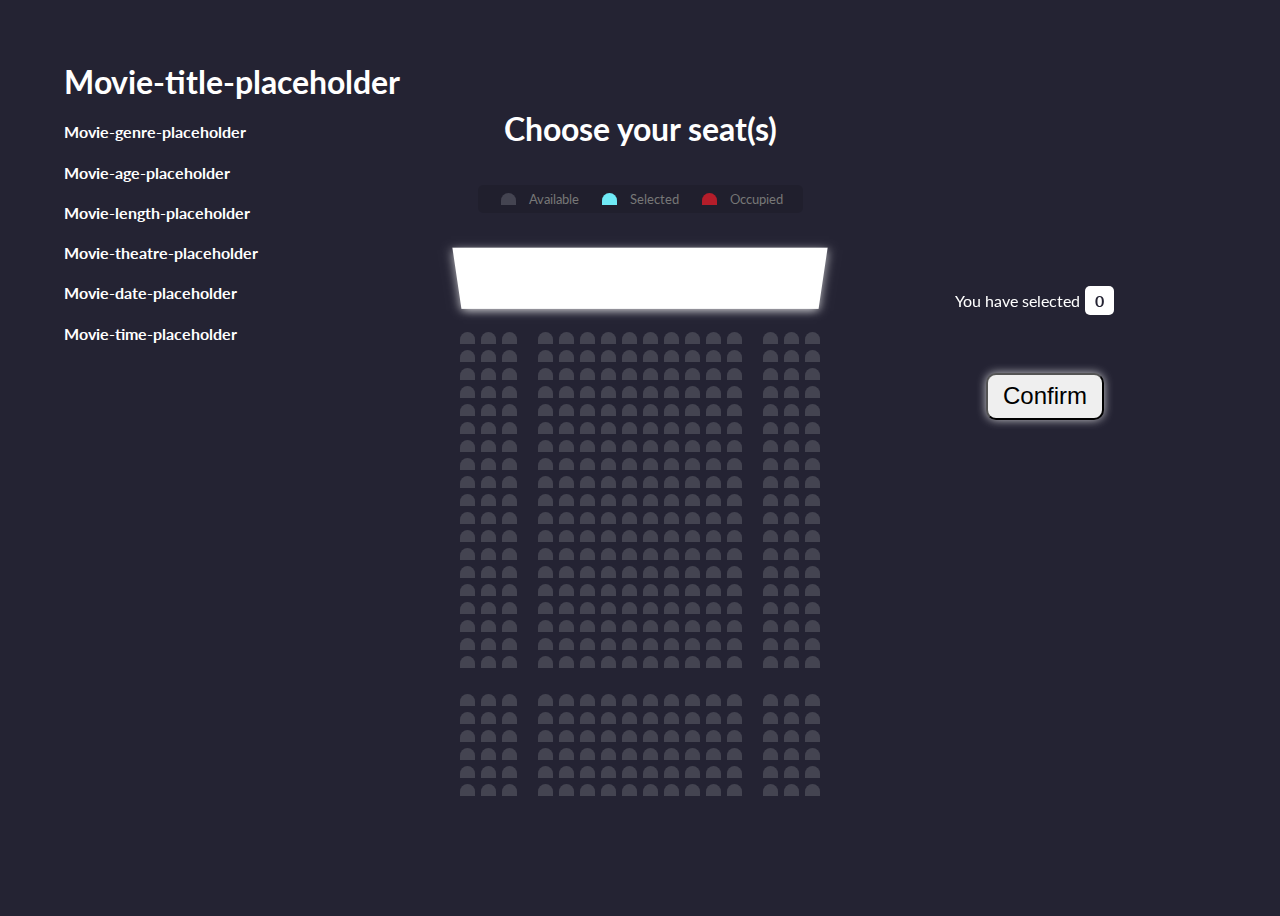
<file: html/index.html>
<!DOCTYPE html>
<html lang="en">
<head>
    <meta charset="UTF-8" />
    <title>Movie Seat Booking</title>
    <link rel="stylesheet" href="../css/style.css">
</head>
<body>

<div id="movie-details">
    <h1 id="title">Movie-title-placeholder</h1>
    <h4 id="genre">Movie-genre-placeholder</h4>
    <h4 id="age">Movie-age-placeholder</h4>
    <h4 id="length">Movie-length-placeholder</h4>
    <h4 id="theatre">Movie-theatre-placeholder</h4>
    <h4 id="date">Movie-date-placeholder</h4>
    <h4 id="time">Movie-time-placeholder</h4>
</div>

<div class="loading-screen" id="loading-screen">
    <div class="spinner"></div>
    <p>Loading...</p>
</div>

<h1 id="chooseSeatHeader">Choose your seat(s)</h1>
<ul class="showcase">
    <li>
        <div class="seat"></div>
        <small>Available</small>
    </li>

    <li>
        <div class="seat selected"></div>
        <small>Selected</small>
    </li>

    <li>
        <div class="seat booked"></div>
        <small>Occupied</small>
    </li>
</ul>

<div class="container">
    <div class="screen"></div>

</div>

<div id="text">
    <p class="text">
        You have selected<span id="count">0</span>
    </p>
</div>

<div id="btn">
    <button>Confirm</button>
</div>

</body>
<script src="../script/script.js"></script>
</html>
</file>
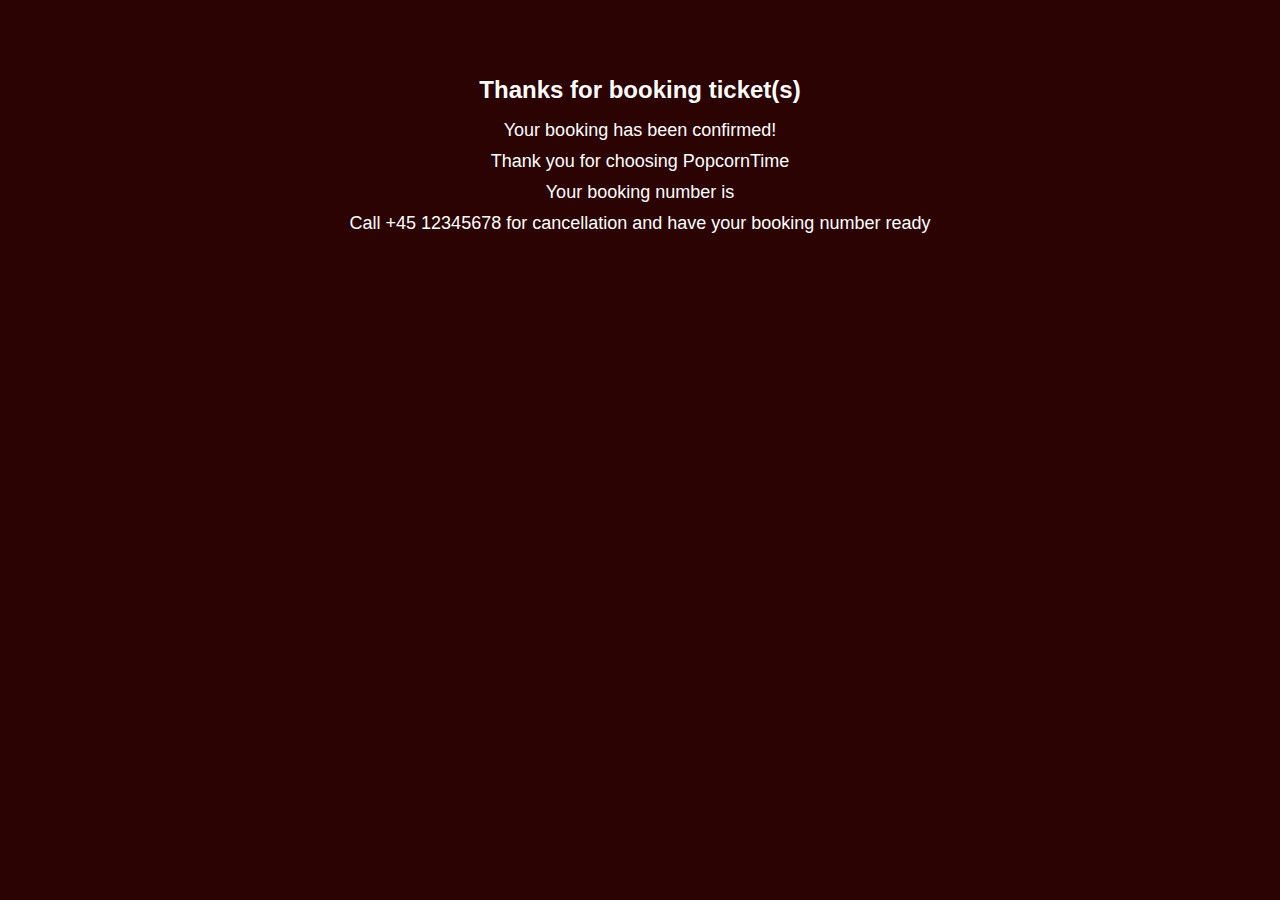
<file: HTML/bookingConfirmed.html>
<!DOCTYPE html>
<html>
<head>
  <title>Confirmed Screen</title>
  <link rel="stylesheet" href="../CSS/bookingConfirmed.css">
</head>
<body>
  <h1>Thanks for booking ticket(s) <span id="movie-title"></span></h1>
  <p>Your booking has been confirmed!</p>
  <p>Thank you for choosing PopcornTime</p>
  <p>Your booking number is <span id="booking-id"></span></p>
  <p>Call +45 12345678 for cancellation and have your booking number ready</p>



</body>
</html>
  <script src="../JS/bookingConfirmed.js"></script>
</file>
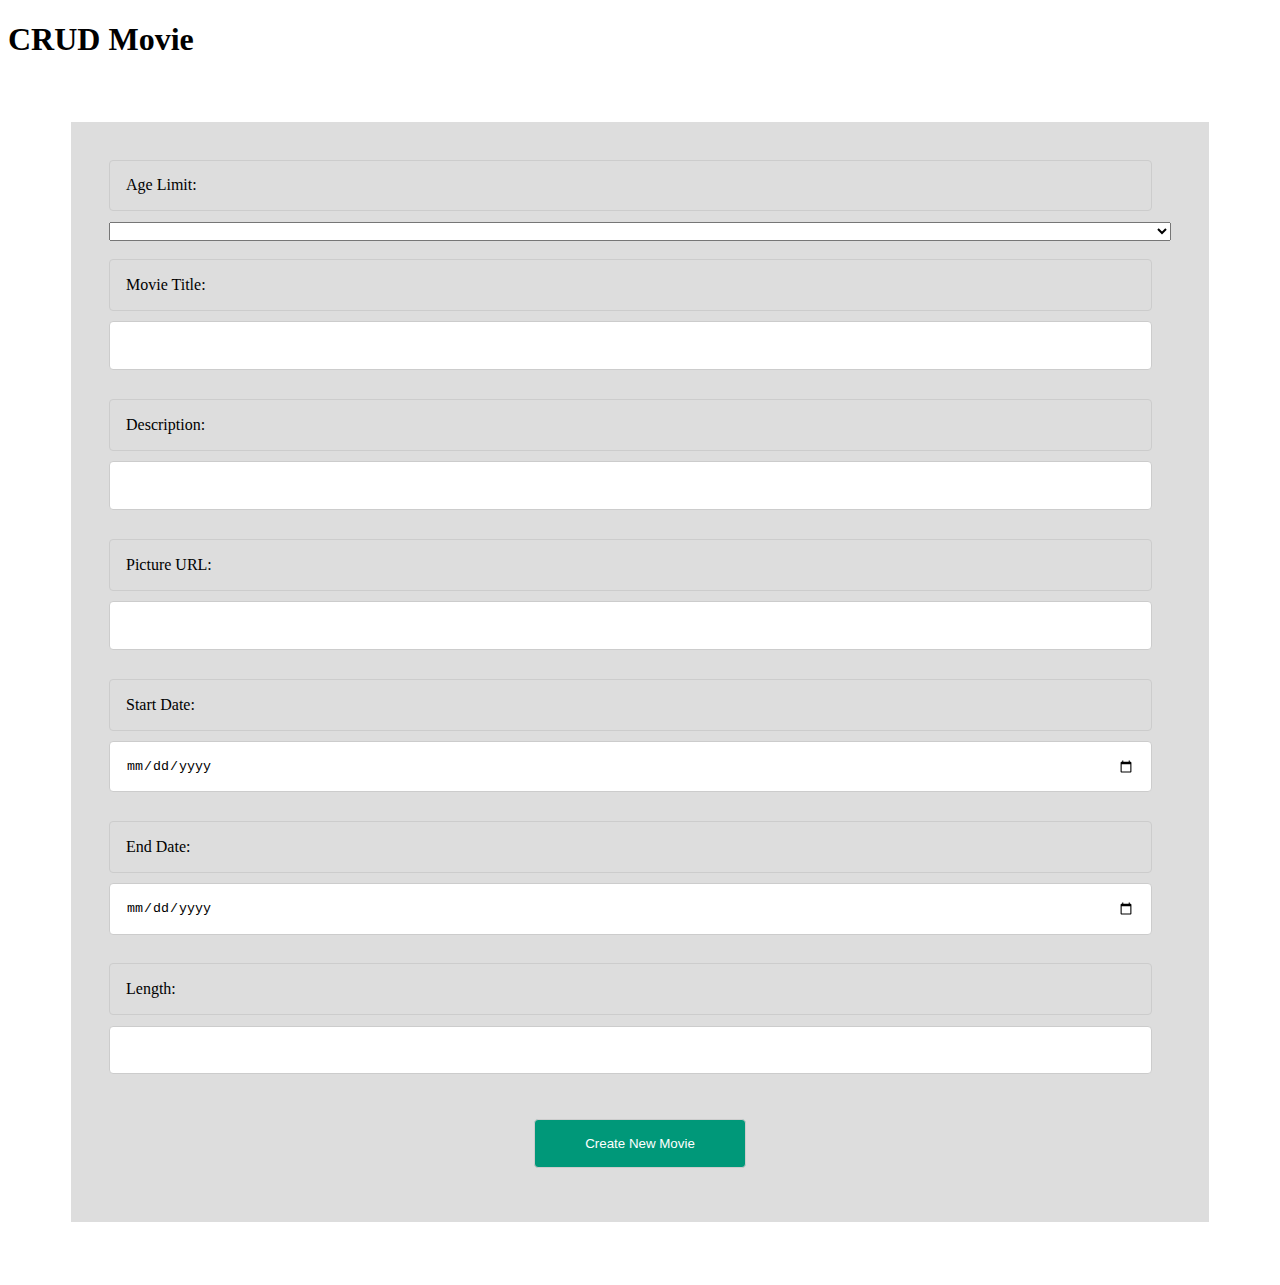
<file: HTML/createMovie.html>
<!DOCTYPE html>
<html lang="en">
<head>
    <meta charset="UTF-8">
    <title>Title</title>
    <link rel="stylesheet" href="../CSS/createMovie.css">
</head>
<body>

<h1>CRUD Movie</h1>
<div class="form-container">
    <form class="form-group">

        <label class="form-lab" for="inpAgeLimitId">Age Limit:</label>
        <select id="inpAgeLimitId"></select><br>

        <label class="form-lab" for="inpTitle">Movie Title:</label>
        <input id="inpTitle" type="text"><br>

        <label class="form-lab" for="inpDescription">Description:</label>
        <input id="inpDescription" type="text"><br>

        <Label class="form-lab" for="inpPicture">Picture URL:</Label>
        <input id="inpPicture" type="text"><br>

        <label class="form-lab" for="inpStartDate">Start Date:</label>
        <input id="inpStartDate" type="date"><br>

        <label class="form-lab" for="inpEndDate">End Date:</label>
        <input id="inpEndDate" type="date"><br>

        <label class="form-lab" for="inpLength">Length:</label>
        <input id="inpLength" type="number"><br>

        <button id="btnPostMovie" type="button">Create New Movie</button>
    </form>
</div>

<script type="module" src="../JS/admin/createMovie.js"></script>
</body>
</html>
</file>
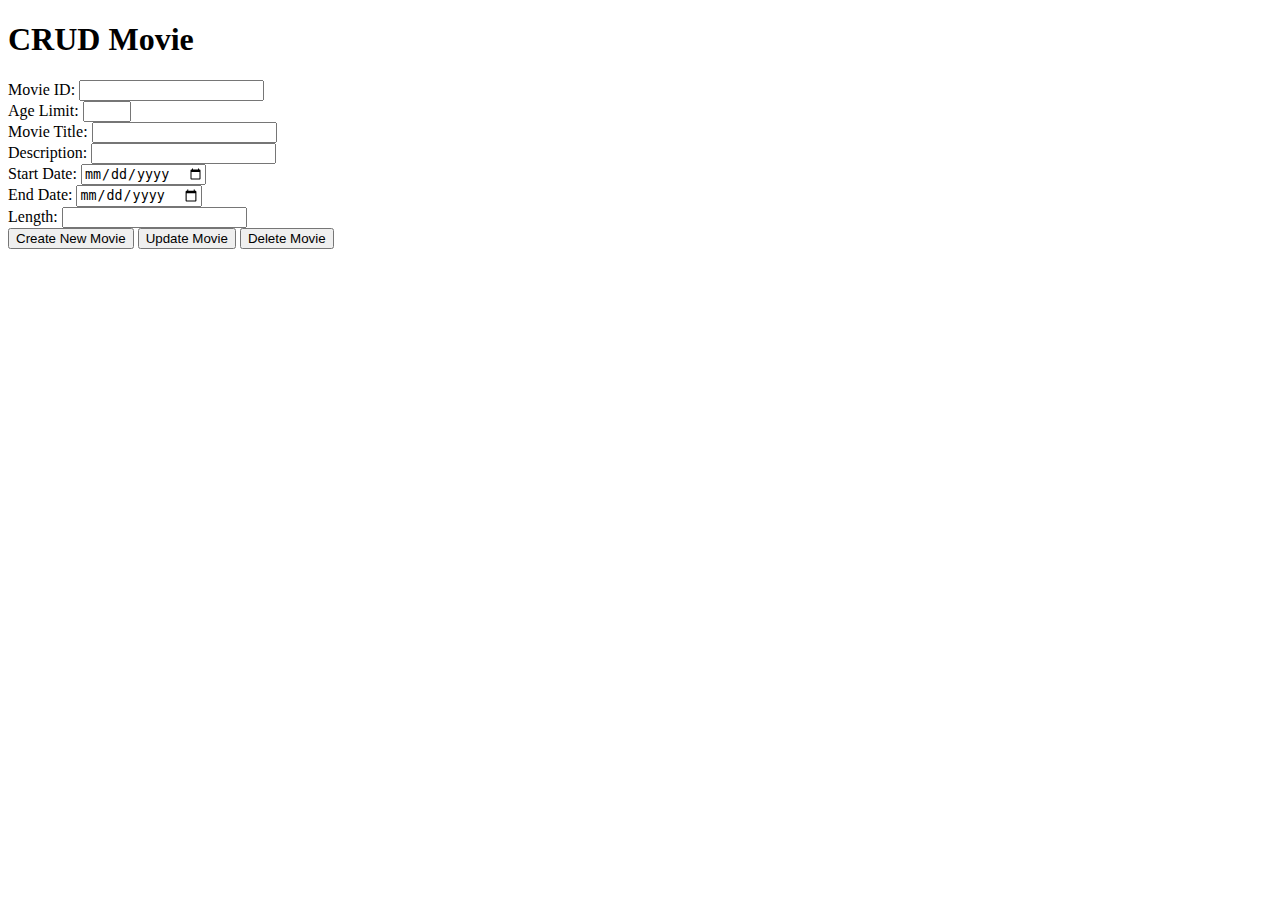
<file: HTML/CRUD movie.html>
<!DOCTYPE html>
<html lang="en">
<head>
    <meta charset="UTF-8">
    <title>Title</title>
</head>
<body>

<h1>CRUD Movie</h1>
<div class="form-container">
    <form class="form-group">
        <label class="form-lab">Movie ID:</label>
        <input id="inpId" type="text"><br>
        <label class="form-lab">Age Limit:</label>
        <input id="inpAgeLimitId" max="2" min="1" type="number"><br>
        <label class="form-lab">Movie Title:</label>
        <input id="inpTitle" type="text"><br>
        <label class="form-lab">Description:</label>
        <input id="inpDescription" type="text"><br>
        <label class="form-lab">Start Date:</label>
        <input id="inpStartDate" type="date"><br>
        <label class="form-lab">End Date:</label>
        <input id="inpEndDate" type="date"><br>
        <label class="form-lab">Length:</label>
        <input id="inpLength" type="number"><br>
        <button id="btnPostMovie" type="button">Create New Movie</button>
        <button id="btnPutMovie" type="button">Update Movie</button>
        <button id="btnDeleteMovie" type="button">Delete Movie</button>
    </form>
</div>

<script src="../JS/admin/CRUDMovie.js"></script>
</body>
</html>
</file>
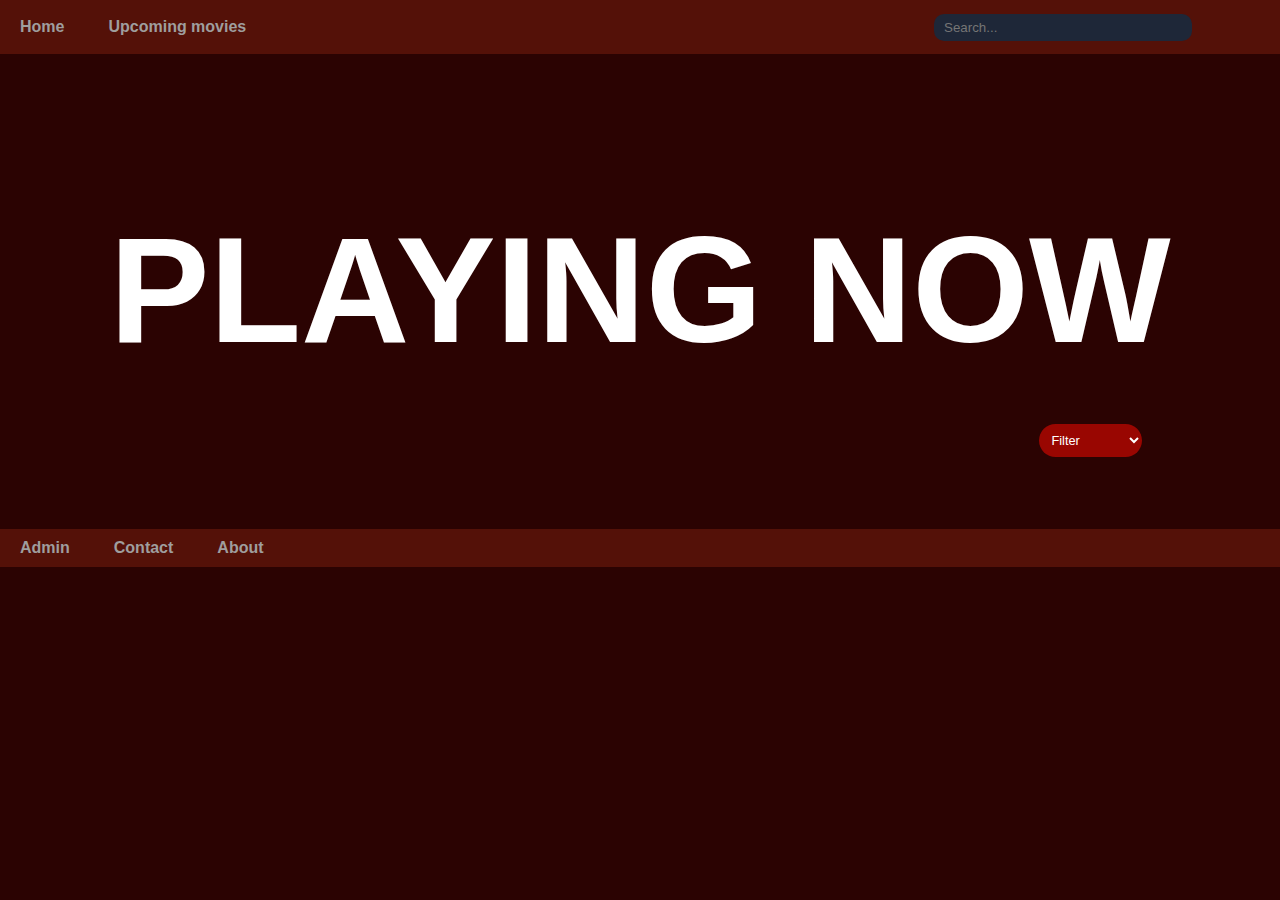
<file: HTML/currentMovies.html>
<!DOCTYPE html>
<html lang="en">
<head>
    <meta charset="UTF-8">
    <title>Movie List</title>
    <link href="../CSS/movieList.css" rel="stylesheet">
    <link href="../Template/Footer/footer.css" rel="stylesheet">
    <link href="../Template/Navbar/navbar.css" rel="stylesheet">
    <script src="../Template/Navbar/navbar.js" onload="loadNavbar();"></script>
    <script src="../Template/Navbar/navbarSearch.js"></script>
    <script src="../Template/Footer/footer.js" onload="loadFooter();"></script>

</head>
<body>

<nav id="navbar"></nav>

<div class="loading-screen" id="loading-screen">
    <div class="loading-spinner"></div>
    <p>Loading...</p>
</div>

<div class="header-container">
    <h1 class="header">PLAYING NOW</h1>
</div>

<div class="container">
    <div class="dropdown-container">
        <!-- Populate the dropdown here -->
        <select id="movieFilter">
            <option class="selectedFilter" value="">Filter</option>
        </select>
    </div>
    <div id="movie-container">
        <!-- Movies will be inserted here -->
    </div>
</div>

<!--POPUP-->
<div class="popup" id="movie-popup">
    <div class="popup-content">
        <span class="close-popup" id="close-popup">&times;</span>
        <h2>Age Confirmation</h2>
        <p>Are you older than <span id="age-limit-placeholder"></span> years?</p>
        <button class="button-style" id="confirm-selection">Confirm</button>
    </div>
</div>

<footer id="footer"></footer>


<script src="../JS/currentMovies.js" type="module"></script>
</body>
</html>
</file>
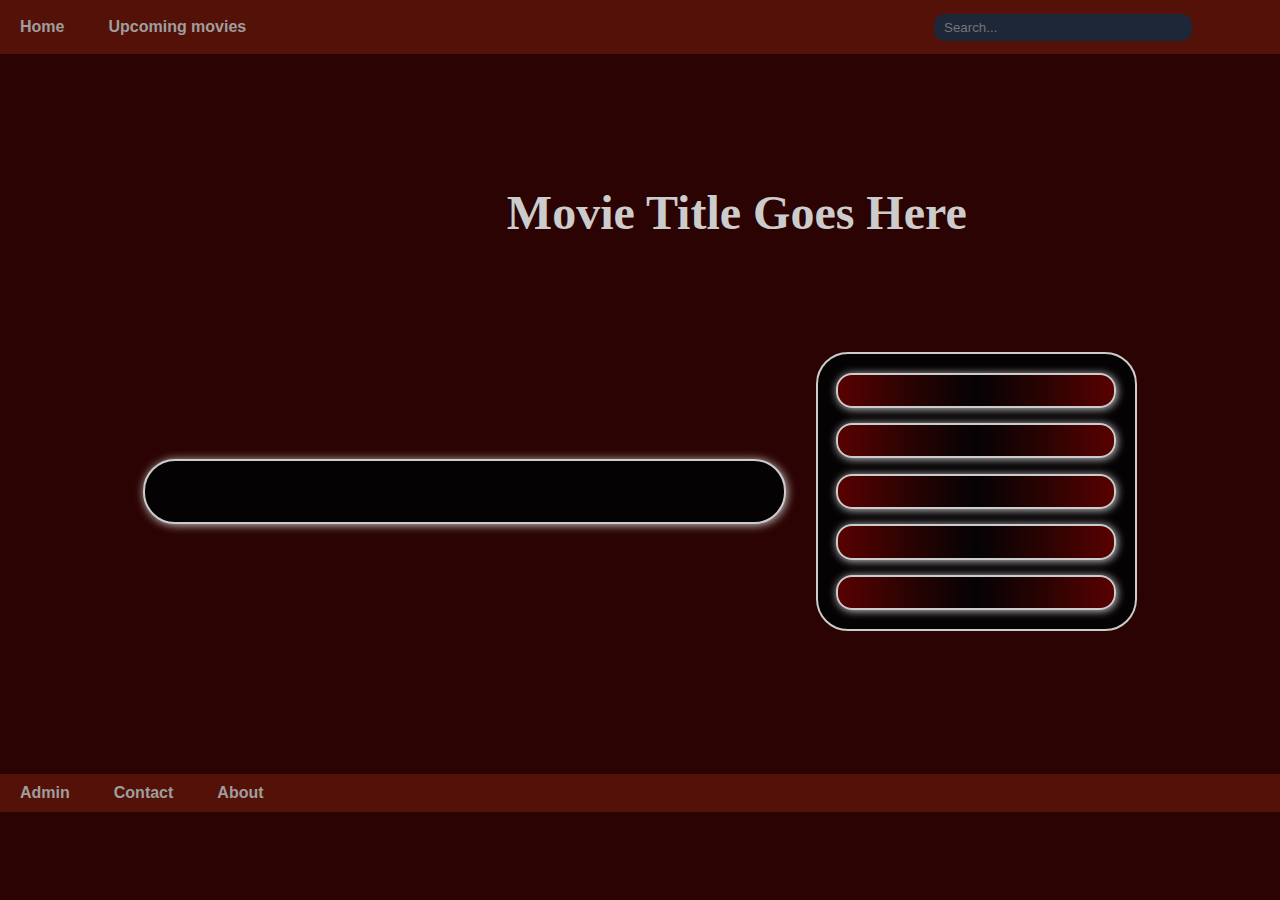
<file: HTML/selectedmovie.html>
<!DOCTYPE html>
<html lang="en">
<head>
    <meta charset="UTF-8">
    <title>Movie Details</title>
    <link href="../CSS/selectedmovie.css" rel="stylesheet" type="text/css">
    <link rel="stylesheet" href="../Template/Navbar/navbar.css">
    <link rel="stylesheet" href="../Template/Footer/footer.css">
</head>
<body>

<nav id="navbar"></nav>
<div id="upper-container">
    <div id="picture">
        <!-- Image will be inserted here -->
    </div>
    <div id="title-showtimes-container">
        <h1 id="title">Movie Title Goes Here</h1>
        <div id="showtimes">
            <!-- Showtimes will be inserted here -->
        </div>
    </div>
</div>

<div id="lower-container">
    <div id="description">
        <!-- Description will be inserted here -->
    </div>
    <div id="movie-details">
        <div id="genres"></div>
        <div id="startDate"></div>
        <div id="endDate"></div>
        <div id="length"></div>
        <div id="ageLimit"></div>
    </div>
</div>
<footer id="footer"></footer>

<script type="module" src="../JS/selectedmovie.js"></script>
<script src="../Template/Navbar/navbar.js" onload="loadNavbar();"></script>
<script src="../Template/Navbar/navbarSearch.js"></script>
<script src="../Template/Footer/footer.js" onload="loadFooter();"></script>
</body>
</html>
</file>
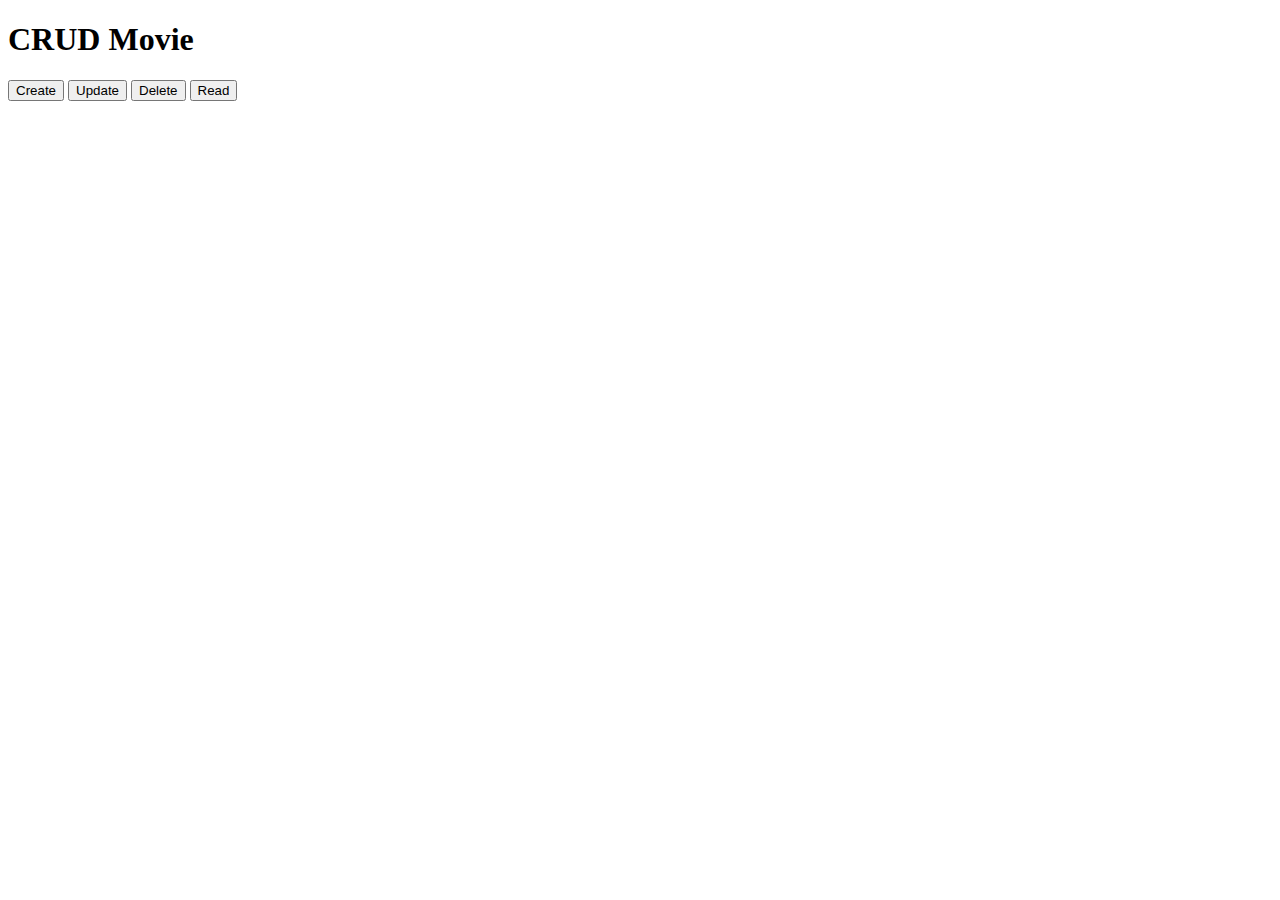
<file: HTML/testCrud.html>
<!DOCTYPE html>
<html lang="en">
<head>
  <meta charset="UTF-8">
  <title>Title</title>
</head>
<body>

<h1>CRUD Movie</h1>
<div class="form-container">
  <button id="btnCreate">Create</button>
  <button id="btnUpdate">Update</button>
  <button id="btnDelete">Delete</button>
  <button id="btnRead">Read</button>

  <div id="form-container" class="form-container" style="display:none;">
    <form class="form-group">
      <label class="form-lab">Movie ID:</label>
      <input id="inpId" type="text"><br>

      <label class="form-lab">Age Limit:</label>
      <input id="inpAgeLimitId" max="2" min="1" type="number"><br>

      <label class="form-lab">Movie Title:</label>
      <input id="inpTitle" type="text"><br>

      <label class="form-lab">Description:</label>
      <input id="inpDescription" type="text"><br>

      <label class="form-lab">Picture:</label>
      <input id="inpPicture" type="text"><br>

      <label class="form-lab">Start Date:</label>
      <input id="inpStartDate" type="date"><br>

      <label class="form-lab">End Date:</label>
      <input id="inpEndDate" type="date"><br>

      <label class="form-lab">Length:</label>
      <input id="inpLength" type="number"><br>

      <button id="btnPostMovie" type="button">Create New Movie</button>
      <button id="btnPutMovie" type="button">Update Movie</button>
      <button id="btnDeleteMovie" type="button">Delete Movie</button>
    </form>
  </div>
</div>

<script src="../JS/admin/test.js"></script>
</body>
</html>
</file>
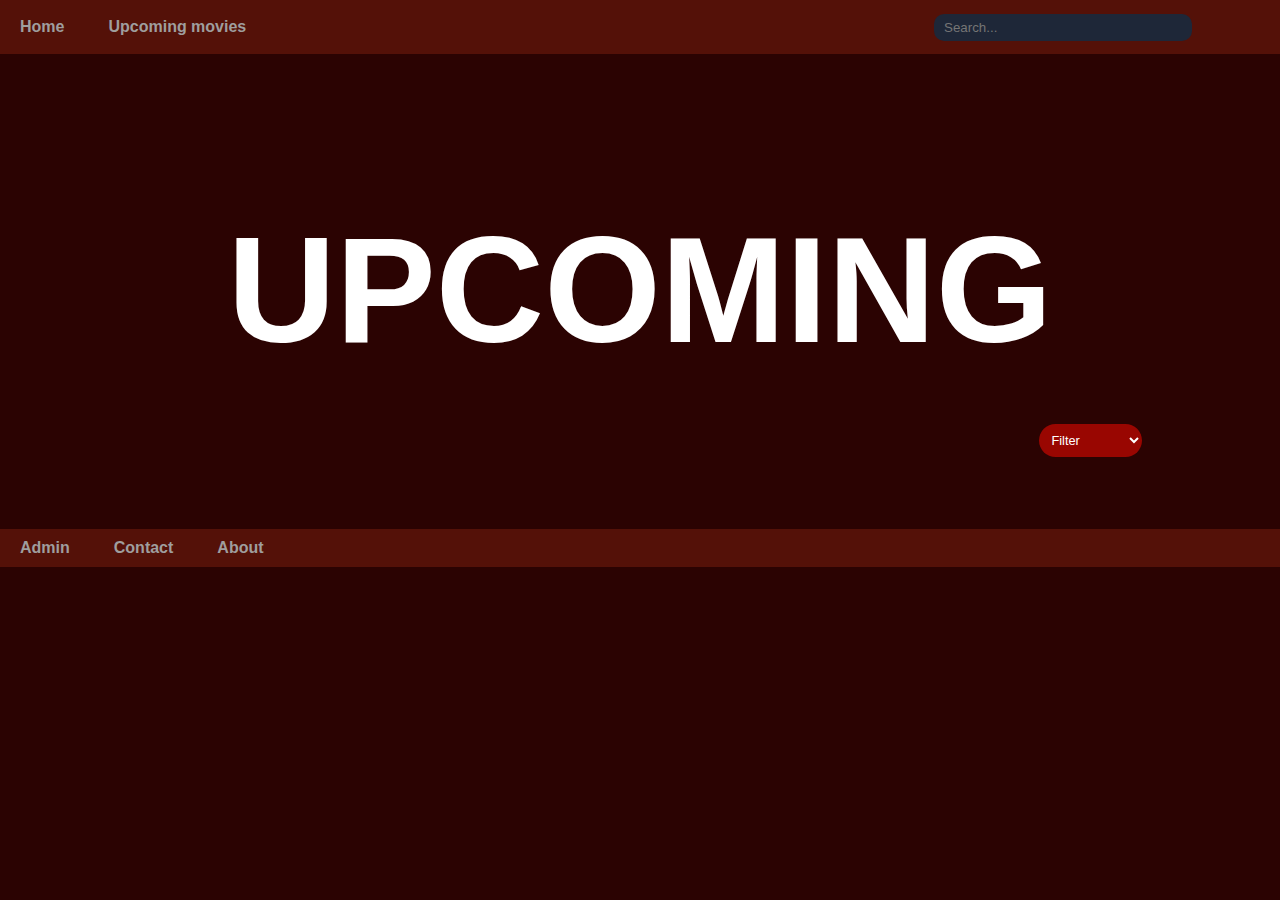
<file: HTML/upcomingMovies.html>
<!DOCTYPE html>
<html lang="en">
<head>
    <meta charset="UTF-8">
    <title>Movie List</title>
    <link href="../CSS/movieList.css" rel="stylesheet">
    <link href="../Template/Footer/footer.css" rel="stylesheet">
    <link href="../Template/Navbar/navbar.css" rel="stylesheet">
    <script src="../Template/Navbar/navbar.js" onload="loadNavbar();"></script>
    <script src="../Template/Navbar/navbarSearch.js"></script>
    <script src="../Template/Footer/footer.js" onload="loadFooter();"></script>

</head>
<body>

<nav id="navbar"></nav>

<div class="loading-screen" id="loading-screen">
    <div class="loading-spinner"></div>
    <p>Loading...</p>
</div>

<div class="header-container">
    <h1 class="header">UPCOMING</h1>
</div>

<div class="container">
    <div class="dropdown-container">
        <!-- Populate the dropdown here -->
        <select id="movieFilter">
            <option class="selectedFilter" value="">Filter</option>
        </select>
    </div>
    <div id="movie-container">
        <!-- Movies will be inserted here -->
    </div>
</div>

<!--POPUP-->
<div class="popup" id="movie-popup">
    <div class="popup-content">
        <span class="close-popup" id="close-popup">&times;</span>
        <h2>Age Confirmation</h2>
        <p>Are you older than <span id="age-limit-placeholder"></span> years?</p>
        <button class="button-style" id="confirm-selection">Confirm</button>
    </div>
</div>

<footer id="footer"></footer>

<script src="../JS/upcomingMovies.js" type="module"></script>
</body>
</html>
</file>
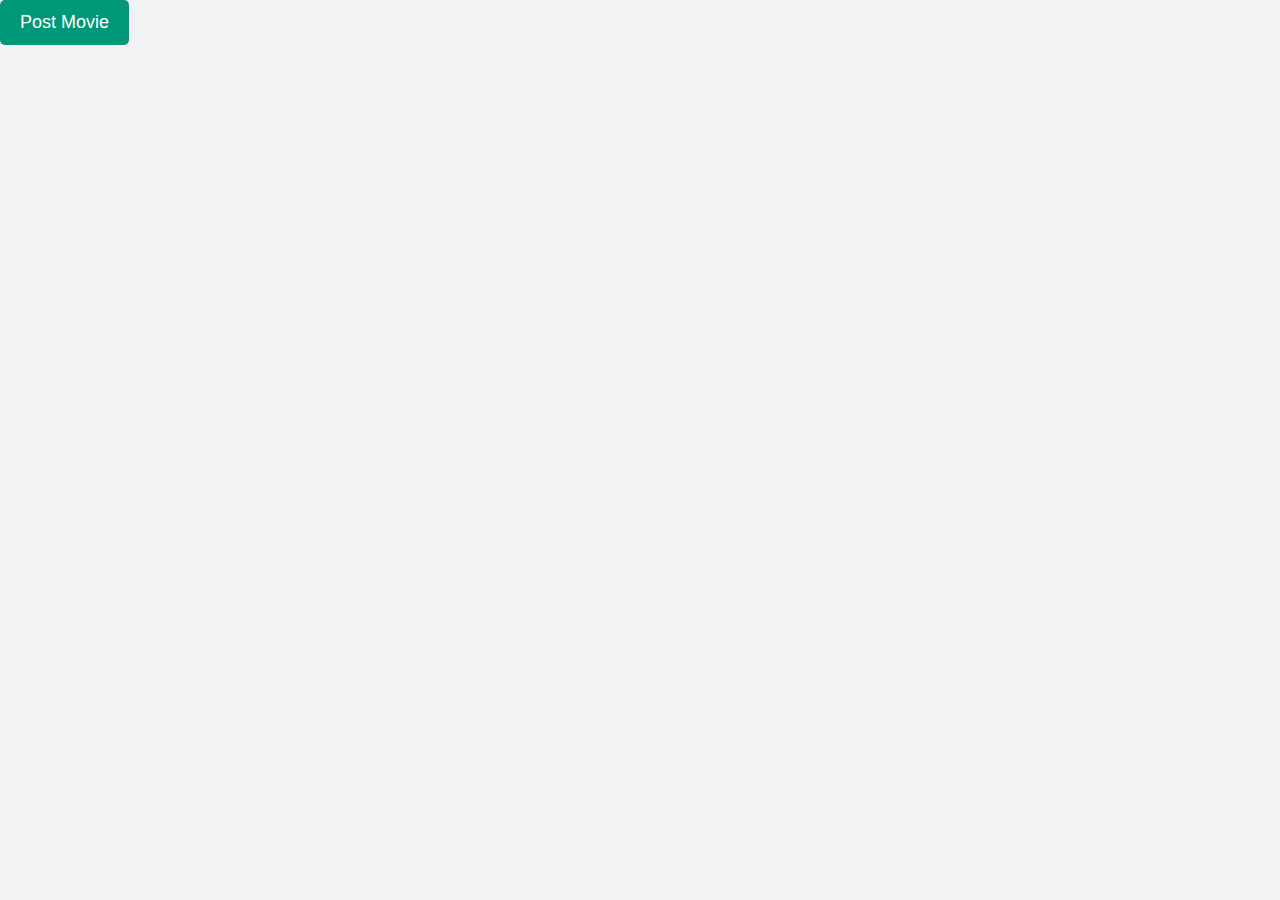
<file: HTML/updateMovie.html>
<!DOCTYPE html>
<html lang="en">
<head>
    <meta charset="UTF-8">
    <title>Title</title>
    <link href="../CSS/updateMovie.css" rel="stylesheet">
</head>
<body>

<button id="btnPostMovie" onclick="window.location.href='http://localhost:63342/FE-PopcornTime/HTML/createMovie.html'">
    Post Movie
</button>

<div id="movieContainer"></div>
<table id="movieTable">
    <!-- Table headers go here -->
</table>

<!-- Edit Movie Modal -->
<div class="hidden" id="editMovieModal">
    <input id="editId" placeholder="ID" readonly type="number"/>
    <input id="editAgeLimitId" placeholder="Age Limit ID" type="number"/>
    <input id="editTitle" placeholder="Title" type="text"/>
    <input id="editDescription" placeholder="Description" type="text"/>
    <input id="editStartDate" placeholder="Start Date" type="Date"/>
    <input id="editEndDate" placeholder="End Date" type="Date"/>
    <input id="editPicture" placeholder="Picture URL" type="text"/>
    <input id="editLength" placeholder="Title" type="number"/>

    <button id="btnSaveChanges">Save Changes</button>
    <button id="btnCloseModal">Close</button>
</div>

<script src="../JS/admin/updateMovie.js"></script>
</body>
</html>
</file>
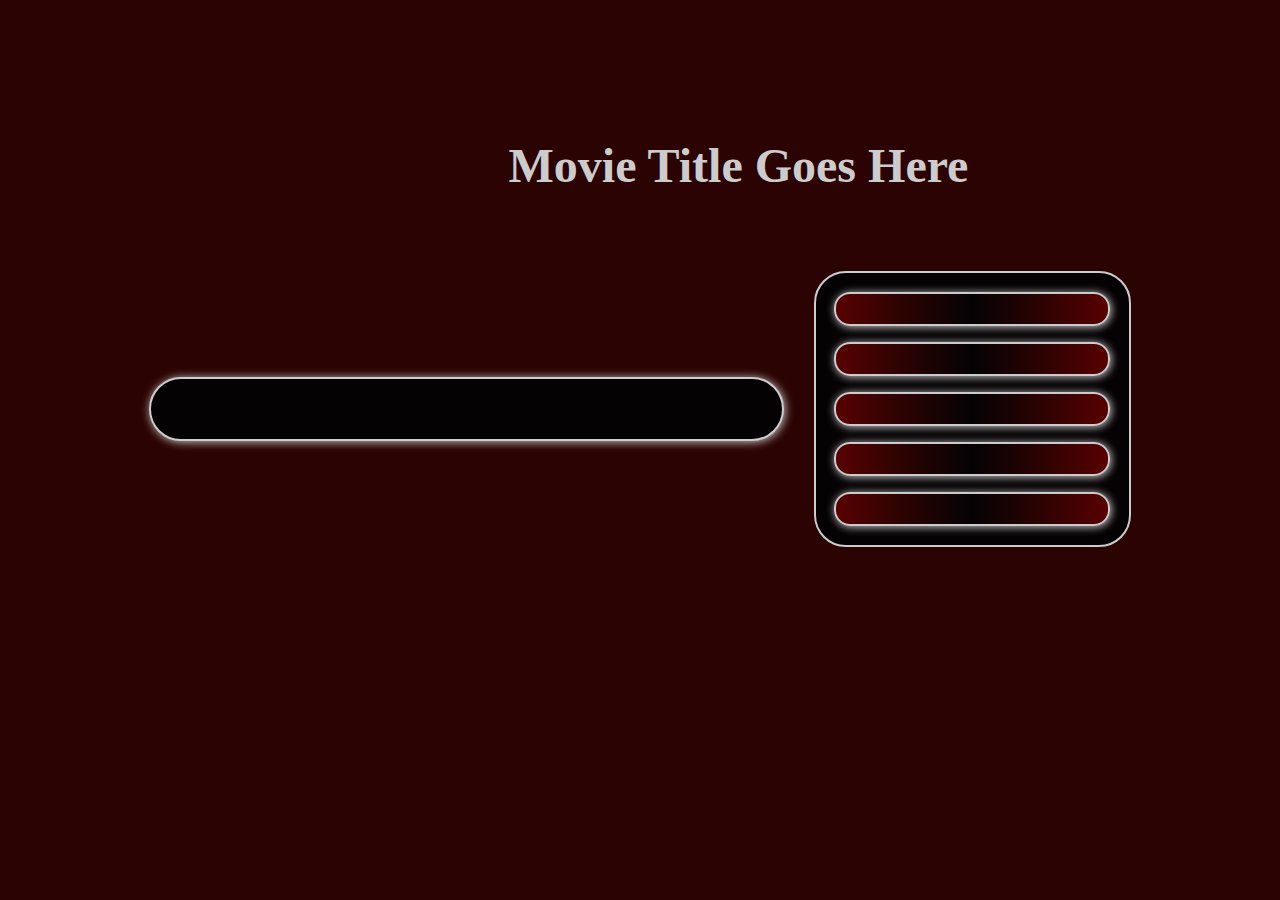
<file: SelectedMovie/selectedmovie.html>
<!DOCTYPE html>
<html lang="en">
<head>
    <meta charset="UTF-8">
    <title>Movie Details</title>
    <link rel="stylesheet" type="text/css" href="selectedmovie.css">
</head>
<body>

<div id="upper-container">
    <div id="picture">
        <!-- Image will be inserted here -->
    </div>
    <div id="title-showtimes-container">
        <h1 id="title">Movie Title Goes Here</h1>
        <div id="showtimes">
            <!-- Showtimes will be inserted here -->
        </div>
    </div>
</div>

<div id="lower-container">
    <div id="description">
        <!-- Description will be inserted here -->
    </div>
    <div id="movie-details">
        <div id="genres"></div>
        <div id="startDate"></div>
        <div id="endDate"></div>
        <div id="length"></div>
        <div id="ageLimit"></div>
    </div>
</div>

<script src="selectedmovie.js"></script>
</body>
</html>
</file>
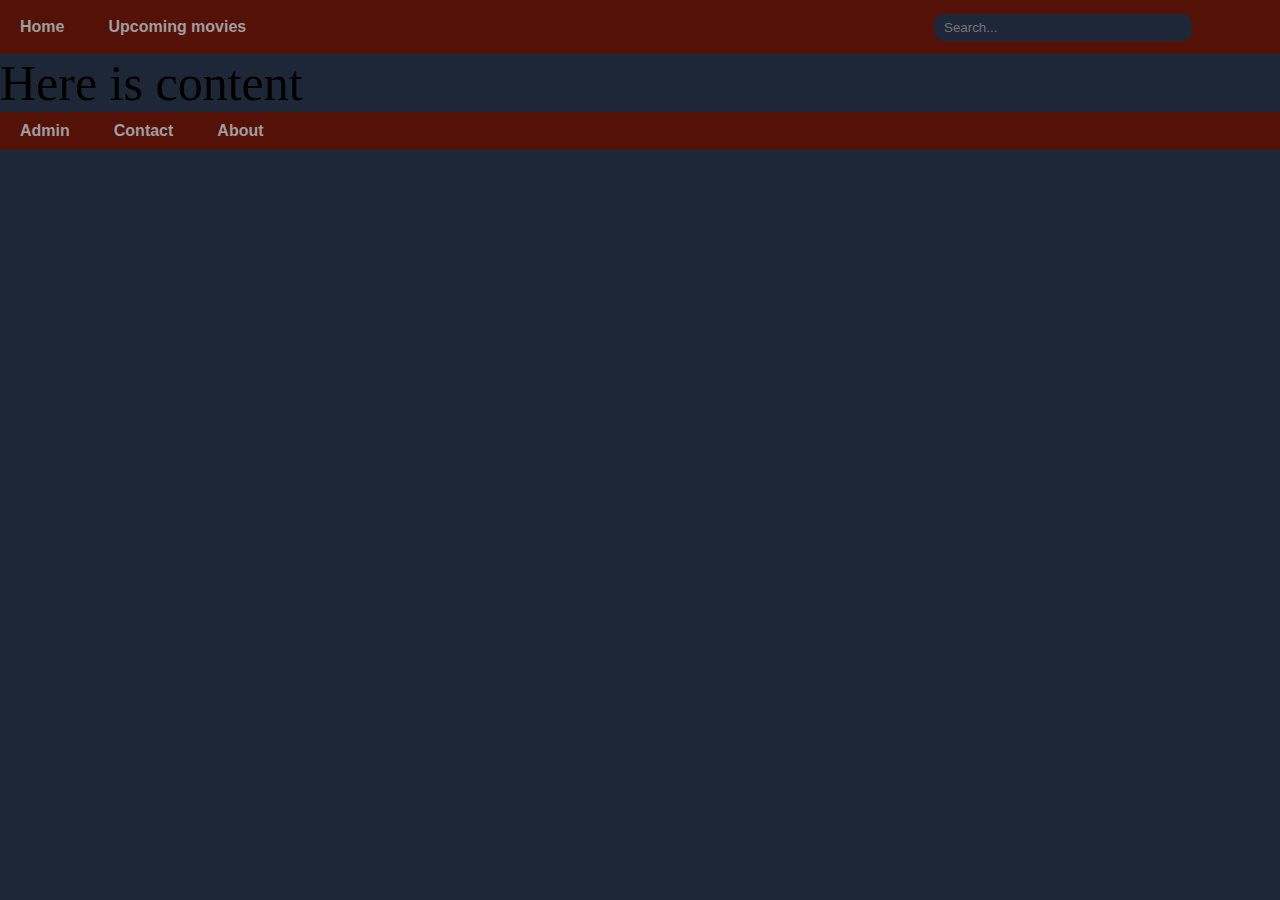
<file: Template/test.html>
<!DOCTYPE html>
<html lang="en">
<head>
    <meta charset="UTF-8">
    <title>Test</title>

    <link href="Navbar/navbar.css" rel="stylesheet">
    <link href="Footer/footer.css" rel="stylesheet">
    <link href="test.css" rel="stylesheet">


</head>

<body onload="loadNavbar(); loadFooter();">

<nav id="navbar"></nav>
<div id="content">
    Here is content <br>
</div>
<footer id="footer"></footer>

</body>

<script src="Navbar/navbar.js"></script>
<script src="Footer/footer.js"></script>
</html>
</file>
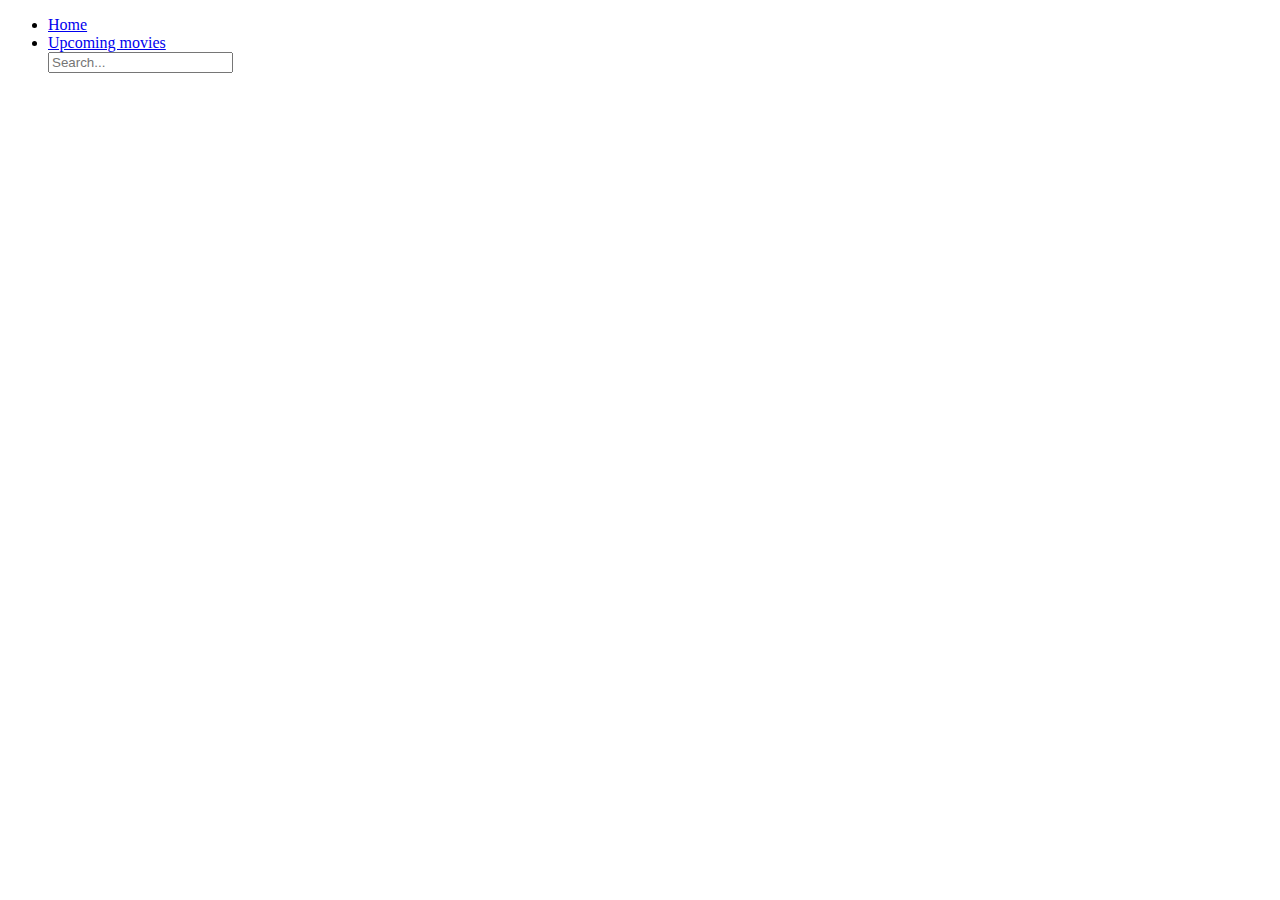
<file: Template/Navbar/navbar.html>
<!DOCTYPE html>
<html lang="en">
<head>
    <meta charset="UTF-8">
    <title>Title</title>
    <script src="navbar.js"></script>


</head>
<body>

<nav id="navbar-template">
    <ul>
        <li><a href="../HTML/currentMovies.html">Home</a></li>
        <li><a href="../HTML/upcomingMovies.html">Upcoming movies</a></li>
        <div id="searchbar-div">
            <input id="searchbar-input" placeholder="Search..." type="text">
            <div id="movie-suggestion-list">
                <datalist id="movie-suggestions"></datalist>
            </div>
            <div class="search-options" id="search-options"></div>
        </div>
    </ul>
</nav>


</body>

</html>
</file>
<file: css/style.css>
@import url('https://fonts.googleapis.com/css?family=Lato&display=swap');

* {
    box-sizing: border-box;
}

body {
    background-color: #242333;
    display: flex;
    flex-direction: column;
    color: white;
    align-items: center;
    justify-content: center;
    height: 100vh;
    font-family: 'Lato', 'sans-serif';
}

#movie-details
{
    position: absolute;
    text-align: left;
    top:4.5%;
    left: 5%;
}

.container {
    perspective: 1000px;
    margin-bottom: 30px;
}

.seat {
    background-color: #444451;
    height: 12px;
    width: 15px;
    margin: 3px;
    border-top-left-radius: 10px;
    border-top-right-radius: 10px;
}

.seat.selected {
    background-color: #6feaf6;
}

.seat.booked {
    background-color: #b41d2a;
}

.seat:nth-of-type(3) {
    margin-right: 18px;
}

.seat:nth-last-of-type(3) {
    margin-left: 18px;
}

.seat:not(.booked):hover {
    cursor: pointer;
    transform: scale(1.2);
}



.row:nth-last-of-type(6)
{
    margin-top: 20px;
}


.showcase {
    background-color: rgba(0, 0, 0, 0.1);
    padding: 5px 10px;
    border-radius: 5px;
    color: #777;
    list-style-type: none;
    display: flex;
    justify-content: space-between;
}

.showcase li {
    display: flex;
    align-items: center;
    justify-content: center;
    margin: 0 10px;
}

.showcase li small {
    margin-left: 10px;
}

.row {
    display: flex;
}

.screen {
    background-color: #fff;
    height: 70px;
    width: 100%;
    margin: 15px 0;
    transform: rotateX(-45deg);
    box-shadow: 0 3px 10px rgba(255, 255, 255, 0.75);
}

#text {
    text-align: right;
    position: absolute;
    top: 30%;
    left: 5%;
    right: 13%;
}

#count
{
    display: inline-block;
    background-color: white;
    padding: 5px 10px;
    border-radius: 5px;
    color: #242333;
    font-weight: bold;
    margin-left: 5px;
}

#btn
{
    text-align: right;
    position: absolute;
    top: 40%;
    left: 75%;
    right: 0;
    width: 10%;
    height: 5%;
    padding: 1% 2%;
    border-radius: 5%;
}

#btn button {
    font-size: 150%;
    box-shadow: 0 0 10px rgba(255, 255, 255, 0.75);
    border-radius: 10px;
    padding: 10% 20%;
}


/*CSS for loading icon*/
.loading-screen {
    position: fixed;
    top: 0;
    left: 0;
    width: 100%;
    height: 100%;
    background-color: rgba(0, 0, 0, 0.7);
    display: flex;
    flex-direction: column;
    justify-content: center;
    align-items: center;
    z-index: 9999;
}

.spinner {
    border: 4px solid rgba(255, 255, 255, 0.3);
    border-radius: 50%;
    border-top: 4px solid #3498db;
    width: 50px;
    height: 50px;
    animation: spin 2s linear infinite;
}

@keyframes spin {
    0% { transform: rotate(0deg); }
    100% { transform: rotate(360deg); }
}
</file>
<file: CSS/bookingConfirmed.css>
body {
    background-color: #2B0302;
    color: white; /* text color */
    text-align: center;
    font-family: Arial, sans-serif;
}

h1 {
    font-size: 24px;
    padding-top: 60px;
}

p {
    font-size: 18px;
    margin: 10px 0;
}
</file>
<file: CSS/createMovie.css>
.form-container {
    position: relative;
    margin: 5%;
    padding: 3%;
    background-color: #dddddd;
}

.form-group {
    display: flex;
    flex-direction: column;
}

.form-group label,
.form-group input {
    width: 95%;
    padding: 1.5%;
    margin-bottom: 1%;
    border: 1px solid #ccc;
    border-radius: 4px;
}

.form-group button {
    width: 20%;
    padding: 1.5%;
    margin: 1.5% auto;
    border: 1px solid #ccc;
    border-radius: 4px;
    background-color: #009879;
    color: white;
}
</file>
<file: CSS/movieList.css>
body {
    background-color: #2B0302;
}

.header {
    font-size: 150px; /* Adjust the font size as needed for big letters */
    text-align: center; /* Center the text horizontally */
    margin-top: 150px;
    margin-bottom: -75px;
    font-family: sans-serif;
    color: white;
}

.container {
    max-width: 80%;
    margin: 0 auto;
    padding: 1.25rem; /* Use rem for padding */
}

#movie-container {
    display: grid;
    grid-template-columns: repeat(3, 1fr); /* fr is fluid by nature */
    gap: 1rem; /* Use rem for gap */
}

/* Use rem for padding, and remove border */
.movie-card {
    margin: 2%;
    padding-bottom: 5%;
    border-radius: 2rem;
    background-color: #050204;
    border: none;
    text-align: center;
}

.movie-card img {
    border-radius: 2rem;
    max-width: 100%;
    cursor: pointer;
    height: auto;
}

.movie-card img:hover {
    opacity: 50%;
}

.movie-title {
    margin-top: 0.75rem;
    font-size: 1.2em;
    font-family: Bahnschrift, sans-serif;
    color: #fff;
    cursor: default;
}

.movie-period {
    margin-top: 0.75rem;
    font-size: 0.8em;
    font-family: Bahnschrift, sans-serif;
    color: lightgray;
    cursor: default;
}

.button-style {
    display: block;
    text-align: center;
    text-decoration: none;
    font-size: 1.2rem;
    font-family: Bahnschrift, sans-serif;
    background-color: #990601;
    color: #fff;
    padding: 0.5rem;
    border: none;
    margin: 5% auto 0 auto;
    border-radius: 2rem;
    cursor: pointer;
    width: 90%; /* Use % for fluid width */
}

.button-style:hover {
    opacity: 50%;
}

#movieFilter {
    display: block;
    text-align: left;
    text-decoration: none;
    font-size: 0.8rem;
    font-family: Bahnschrift, sans-serif;
    background-color: #990601;
    color: #fff;
    padding: 0.5rem 1.5rem 0.5rem 0.5rem;
    border: none;
    margin: 10% 1% 5% auto;
    border-radius: 2rem;
    cursor: pointer;
    width: 10%; /* Use % for fluid width */
}

.selectedFilter {
    margin: 2%;
    padding: 10%;
    border-radius: 2rem;
    background-color: #050204;
    border: none;
    text-align: left;
}

.loading-screen {
    position: fixed;
    top: 0;
    left: 0;
    width: 100%;
    height: 100%;
    background-color: rgba(0, 0, 0, 0.5);
    display: none;
    flex-direction: column; /* Change the flex direction to column */
    justify-content: center;
    align-items: center;
    z-index: 999;
}

.loading-spinner {
    border: 6px solid #f3f3f3;
    border-top: 6px solid #3498db;
    border-radius: 50%;
    width: 50px;
    height: 50px;
    animation: spin 3s linear infinite;
}

.loading-screen p {
    color: white;
    font-size: 16px;
    margin-top: 15px; /* Adjust the margin as needed */
    font-family: sans-serif, sans-serif;
}

@keyframes spin {
    0% {
        transform: rotate(0deg);
    }
    100% {
        transform: rotate(360deg);
    }
}

.popup {
    display: none;
    position: fixed;
    top: 0;
    left: 0;
    width: 100%;
    height: 100%;
    background-color: rgba(0, 0, 0, 0.5); /* Semi-transparent background */
    z-index: 999; /* Ensure the popup is above other elements */
}

.popup-content {
    background-color: #242333;
    color: #fff;
    font-family: Bahnschrift, sans-serif;
    position: absolute;
    top: 50%;
    left: 50%;
    transform: translate(-50%, -50%);
    padding: 30px;
    border-radius: 5px;
    box-shadow: 0px 0px 10px rgba(0, 0, 0, 0.5);
}

.close-popup {
    position: absolute;
    top: 10px;
    right: 10px;
    cursor: pointer;
}
</file>
<file: Template/Footer/footer.css>
#footer-template {
    background-color: #541108;
    padding: 10px 0;
    margin-top: auto;
}

#footer-template body {
    min-height: 100vh;
    display: flex;
    flex-direction: column;
}

#footer-template ul {
    list-style-type: none;
    margin: 0;
    padding: 0;
    margin-top: auto
}

#footer-template li {
    display: inline;
    margin-right: 20px;
    margin-left: 20px;

}

#footer-template a:hover {
    color: #5b5b5b;
}

#footer-template a {
    text-decoration: none;
    color: #9f9e9e;
    font-weight: bold;
    font-family: Bahnschrift, sans-serif;
}
</file>
<file: Template/Navbar/navbar.css>
body {
    margin: 0;
    padding: 0;

}

#navbar-template {
    background-color: #541108;
    margin: 0;
    padding: 18px 0;
    position: sticky;
}

#navbar-template ul {
    list-style-type: none;
    margin: 0;
    padding: 0;
}

#navbar-template li {
    display: inline;
    margin-right: 20px;
    margin-left: 20px;
}

#navbar-template a:hover {
    color: #5b5b5b;
}

#navbar-template a {
    text-decoration: none;
    color: #9f9e9e;
    font-weight: bold;
    font-family: Bahnschrift, sans-serif;
}

#searchbar-div {
    float: right;
    padding-right: 90px;
    margin: -4px 0px;
}

#searchbar-input:focus {
    outline: none;
}

#searchbar-input {
    background-color: #1e2738;
    color: #9f9e9e;
    border-radius: 10px 10px 10px 10px;
    height: 25px;
    width: 246px;
    border: none;
    margin-right: -2px;
    padding-left: 10px;
}

.search-options {
    height: auto;
    width: auto;
    background-color: #1e2738;
    position: absolute;
    border-radius: 0px 0px 10px 10px;
    overflow: hidden;
}

.search-options a:hover {
    color: #ff9900;
}

.search-options a {
    display: flex;
    width: auto;
    height: auto;
    color: #bcceef;
}

.search-options img {
    display: block;
    width: 80px;
    height: 76px;
}

.search-options div {
    height: 76px;
    width: 178px;
    display: flex;
    justify-content: center;
    align-items: center;
}
</file>
<file: CSS/selectedmovie.css>
body {
    background-color: #2B0302;
}

#upper-container {
    display: flex;
    flex-direction: row;
    padding: 10% 10% 0 10%;
    border: none;
}

/* Picture */
#picture img {
    width: 100%;
    height: auto;
    border-radius: 10%;
    box-shadow: 2px 2px 10px #ccc;
}

#picture {
    width: 30%;
    height: auto;
    margin-right: 10%;
}

/* Title */
#title-showtimes-container {
    width: 70%;
    flex-direction: column;
    color: #cccccc;
}

#title {
    margin-top: 0.5%;
    margin-bottom: 5%;
    color: #cccccc;
    font-size: 3rem;
    cursor: default;

}

/* Showtimes */
#showtimes {
    display: grid;
    grid-template-columns: repeat(3, 1fr);
    gap: 10%; /* Space between boxes */
    margin-bottom: 10%;
}

#showtimes > button {
    border: 2px solid #ccc;
    cursor: pointer;
    text-align: center;
    color: #cccccc;
    font-size: 1.3rem;
    font-family: Bahnschrift, sans-serif;
    padding: 5% 10% 5% 10%;
    border-radius: 1rem;
    background: #050204;
    box-shadow: #cccccc 1px 1px 8px;
}

#showtimes > button:hover {
    opacity: 70%;
    box-shadow: #cccccc 10px 10px 15px;
}

/* Description and Movie Details */
#lower-container {
    display: flex;
    flex-direction: row;
    padding: 0 10% 10% 10%;
    border: none;
    justify-content: center;
    align-items: center;
    text-align: center;
}

#description {
    width: 65%;
    justify-content: left;
    text-align: left;
    color: #cccccc;
    margin: 15px;
    border: 2px solid #ccc;
    border-radius: 2rem;
    font-size: 1.3rem;
    font-family: Bahnschrift, sans-serif;
    background-color: #050204;
    padding: 3%;
    box-shadow: #cccccc 1px 1px 10px;
    cursor: default;
}

#movie-details {
    width: 35%;
    margin: 15px;
    background-color: #050204;
    border: 2px solid #ccc;
    border-radius: 2rem;
    padding: 0.2rem;
    cursor: default;
}

#movie-details > div {
    border: 2px solid #ccc;
    padding: 5%;
    text-align: left;
    font-size: 1.3rem;
    font-family: Bahnschrift, sans-serif;
    margin: 5% 5% 5% 5%;
    border-radius: 1rem;
    color: #cccccc;
    background: linear-gradient(
            to right,
            #580100 0%,
            #2B0302 25%,
            #050204 50%,
            #2B0302 75%,
            #580100 100%
    );
    box-shadow: #cccccc 1px 1px 8px;
}
</file>
<file: CSS/updateMovie.css>
/* ----------------- */
/* General styles */
/* ----------------- */

body {
    font-family: 'Helvetica Neue', Arial, sans-serif;
    background-color: #F0F2F4;
    margin: 0;
    padding: 0;
}

/* ----------------- */
/* Table styles */
/* ----------------- */

#tableContainer {
    max-height: 100vh;
    overflow: auto;
}

#movieTable {
    width: 100%;
    font-size: 18px;
    text-align: left;
    border-collapse: collapse;
}

#movieTable thead tr {
    background-color: #009879;
    color: #ffffff;
    text-align: center;
}

#movieTable th,
#movieTable td {
    padding: 12px 15px;
    border: 1px solid #dddddd;
}

#movieTable tr {
    border-bottom: 1px solid #dddddd;
}

#movieTable tr:nth-of-type(even) {
    background-color: #f3f3f3;
}

#movieTable tr:last-of-type {
    border-bottom: 2px solid #009879;
}

/* ----------------- */
/* Button styles */
/* ----------------- */

button {
    background-color: #009879;
    color: white;
    padding: 12px 20px;
    border: none;
    border-radius: 5px;
    cursor: pointer;
    font-size: 18px;
}

button:hover {
    background-color: #007B63;
}

/* ----------------- */
/* Input styles */
/* ----------------- */

/* ----------------- */
/* Modal styles */
/* ----------------- */

#editMovieModal {

    position: fixed;
    top: 10%;
    bottom: 10%;
    left: 10%;
    right: 10%;
    background-color: #dddddd;
    z-index: 1000;
    overflow-y: auto; /* Added overflow-y */
}

#innerModal{
    display: flex;
    flex-direction: column;
    margin: 5%;
    padding: 3%;
    background-color: #050204;
}

#innerModal label {
    width: 95%;
    padding: 1.5%;
    margin: 0 0 1% 0;
    border: 1px solid #ccc;
    border-radius: 4px;
    color: #ffffff;
}

#innerModal input
{
    width: 95%;
    padding: 1.5%;
    margin-bottom: 3%;
    border: 1px solid #ccc;
    border-radius: 4px;
}

#innerModal button {
    width: 20%;
    padding: 1.5%;
    margin: 1.5% auto 0 auto;
    border: 1px solid #ccc;
    border-radius: 4px;
    background-color: #009879;
    color: #ffffff;
}

/* ----------------- */
/* Hidden element */
/* ----------------- */

.hidden {
    display: none;
}
</file>
<file: SelectedMovie/selectedmovie.css>
/* General container adjustments */
body {
    background-color: #2B0302;
}

#upper-container {
    display: flex;
    flex-direction: row;
    padding: 10% 10% 0 10%;
    border: none;
}

/* Picture */
#picture img {
    width: 100%;
    height: auto;
    border-radius: 10%;
    box-shadow: 2px 2px 10px #ccc;
}

#picture {
    width: 30%;
    height: auto;
    margin-right: 10%;
}

/* Title */
#title-showtimes-container {
    width: 70%;
    flex-direction: column;
    color: #cccccc;
}

#title {
    margin-top: 0.5%;
    margin-bottom: 10%;
    color: #cccccc;
    font-size: 3rem;
    cursor: default;

}

/* Showtimes */
#showtimes {
    display: grid;
    grid-template-columns: repeat(3, 1fr);
    gap: 10%;  /* Space between boxes */
}

#showtimes > button {
    border: 2px solid #ccc;
    cursor: pointer;
    text-align: center;
    color: #cccccc;
    font-size: 1.3rem;
    font-family: Bahnschrift, sans-serif;
    padding: 5% 10% 5% 10%;
    border-radius: 1rem;
    background: #050204;
    box-shadow: #cccccc 1px 1px 8px;
}

#showtimes > button:hover
{
    opacity: 70%;
    box-shadow: #cccccc 10px 10px 15px;
}



/* Description and Movie Details */
#lower-container {
    display: flex;
    flex-direction: row;
    padding: 0 10% 10% 10%;
    border: none;
    justify-content: center;
    align-items: center;
    text-align: center;
}

#description{
    width: 65%;
    justify-content: left;
    text-align: left;
    color: #cccccc;
    margin: 15px;
    border: 2px solid #ccc;
    border-radius: 2rem;
    font-size: 1.3rem;
    font-family: Bahnschrift, sans-serif;
    background-color: #050204;
    padding: 3%;
    box-shadow: #cccccc 1px 1px 10px;
    cursor: default;
}

#movie-details {
    width: 35%;
    margin: 15px;
    background-color: #050204;
    border: 2px solid #ccc;
    border-radius: 2rem;
    padding: 0.2rem;
    cursor: default;
}

#movie-details > div {
    border: 2px solid #ccc;
    padding: 5%;
    text-align: left;
    font-size: 1.3rem;
    font-family: Bahnschrift, sans-serif;
    margin: 5% 5% 5% 5%;
    border-radius: 1rem;
    color: #cccccc;
    background: linear-gradient(
            to right,
            #580100 0%,
            #2B0302 25%,
            #050204 50%,
            #2B0302 75%,
            #580100 100%
    );
    box-shadow: #cccccc 1px 1px 8px;
}
</file>
<file: Template/test.css>
body {
    background-color: #1e2738;
}

#content {
    font-size: 50px;
}
</file>
